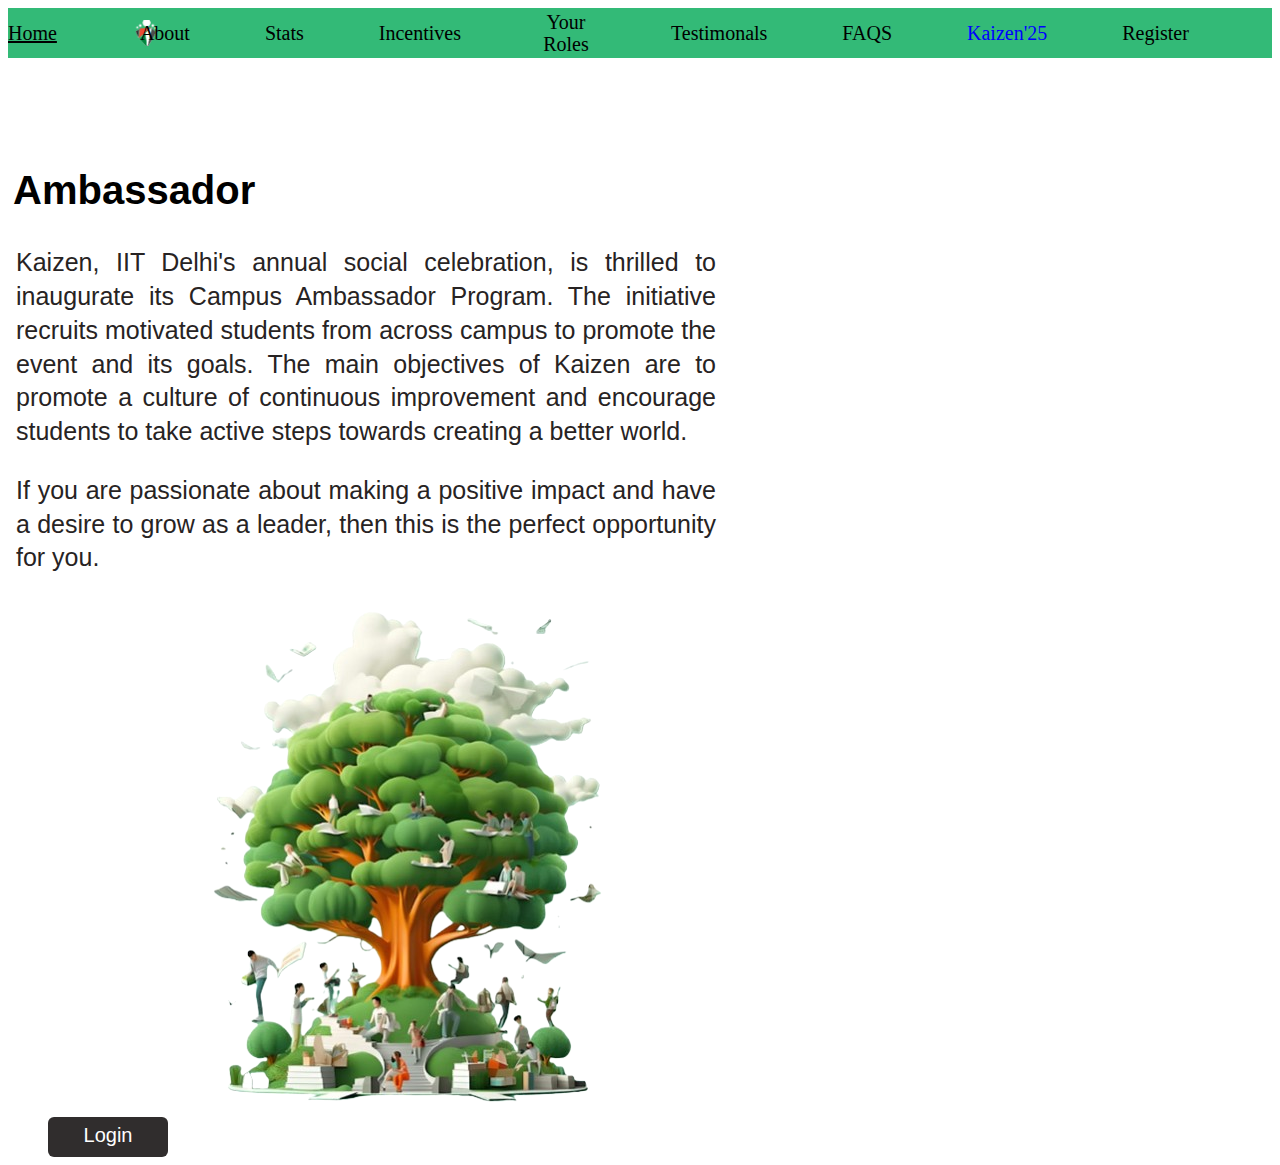
<file: index.html>
<!DOCTYPE html>
<html lang="en">
<head>
    <meta charset="UTF-8">
    <meta name="viewport" content="width=device-width, initial-scale=1.0">
    <title>Document</title>
</head>
<link rel="Stylesheet" href="style.css">
<body>
    <div id="left">
        <div id="navbar">
            <a id="home" href="index.html">Home</a>
            <a href="about.html">About</a>
            <a href="False">Stats</a>
            <a href="False">Incentives</a>
            <a href="False">Your Roles</a>
            <a href="False">Testimonals</a>
            <a href="False">FAQS</a>
            <a id="kaizen" href="False">Kaizen'25</a>
            <a href="False">Register</a>
        </div>
        <div id="About">
            <h1 id="campus">Campus</h1>
            <h2 id="c2">Ambassador</h2>
            <p id="disc">Kaizen, IIT Delhi's annual social celebration, is thrilled to inaugurate its Campus Ambassador Program. The initiative recruits motivated students from across campus to promote the event and its goals. The main objectives of Kaizen are to promote a culture of continuous improvement and encourage students to take active steps towards creating a better world.
                </p>
         <p id="disc">If you are passionate about making a positive impact and have a desire to grow as a leader, then this is the perfect opportunity for you.</p>
         <button id="btn">Login</button>
        <img id="image" src="Screenshot_2025-12-10_092451-removebg-preview.png" alt="Tree">
    </div>
</body>
</html>
</file>
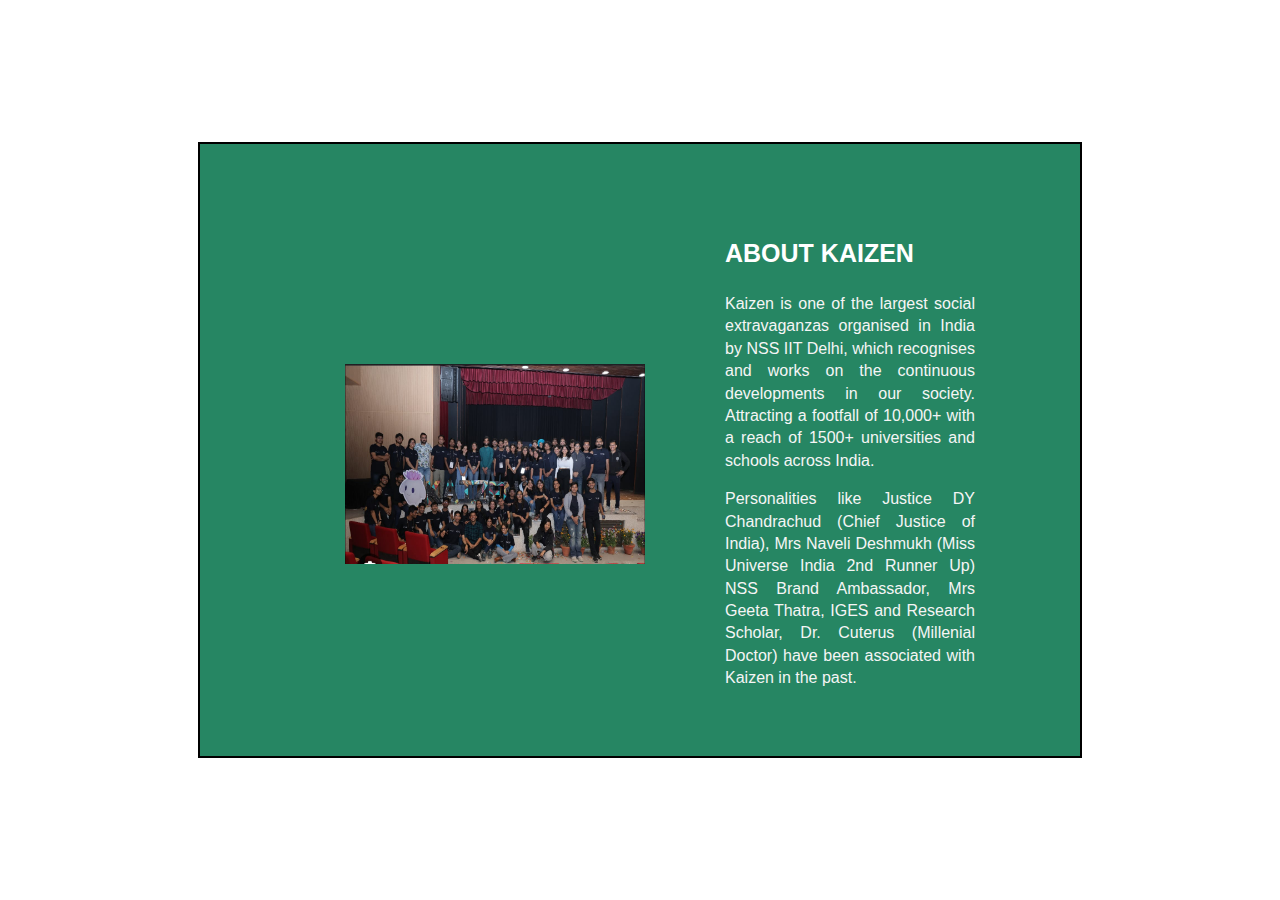
<file: about.html>
<!DOCTYPE html>
<html lang="en">
<head>
    <meta charset="UTF-8">
    <meta name="viewport" content="width=device-width, initial-scale=1.0">
    <title>Document</title>
</head>
<link rel="stylesheet" href="style1.css">
<body>
    <div id="box">
        <div id="content">
            <div id="left">
        <img src="WhatsApp Image 2025-12-10 at 11.44.39_9cba426b.jpg">
        </div>
        <div id="right">
        <p id="head">ABOUT KAIZEN</p>
        <p id="para1">Kaizen is one of the largest social extravaganzas organised in India by NSS IIT Delhi, which recognises and works on the continuous developments in our society. Attracting a footfall of 10,000+ with a reach of 1500+ universities and schools across India.</p>
        <p id="para1">Personalities like Justice DY Chandrachud (Chief Justice of India), Mrs Naveli Deshmukh (Miss Universe India 2nd Runner Up) NSS Brand Ambassador, Mrs Geeta Thatra, IGES and Research Scholar, Dr. Cuterus (Millenial Doctor) have been associated with Kaizen in the past.
</p>
    </div>
        </div>
    </div>
    
</body>
</html>
</file>
<file: style.css>
#preloader {
    position: fixed;
    width: 100%;
    height: 100%;
    background: white;
    display: flex;
    justify-content: center;
    align-items: center;
    animation: hidePreloader 2s forwards;
}
.circle-loader {
    width: 120px;
    height: 120px;
    border: 24px solid #131313;   
    border-top: 12px solid #19ac6d; 
    border-radius: 50%;
    animation: spin 0.2s linear infinite;
}
@keyframes spin {
    0% { transform: rotate(0deg); }
    100% { transform: rotate(360deg); }
}

@keyframes hidePreloader {
    0% { opacity: 1; visibility: visible; }
    100% { opacity: 0; visibility: hidden; }
}

 #left-home{
    border:2px solid black ;
    height:727px;
    width: 1280px;
    top: 102px;
    left: 158px;
    background-color: rgb(73, 215, 144);
    position: relative;  
}

#navbar{
    height: 50px;
    display: flex;
    align-items: center;
    gap: 75px;
    text-decoration: none;
    background-color:rgb(51, 186, 119);
    font-size: 20px;
    line-height: 1.3;
}

a{
    text-decoration: none;
    color: black;
}

#home{
    text-decoration: underline;
}

#kaizen{
    color: blue;
}

#About-home{
    margin-left: 50px;
}

#disc{
    font-size: 25px;
    margin-right: 440px;
    margin-left: 8px;
    color: rgb(39, 35, 35);
    font-family: sans-serif;
    text-align: justify;
    max-width: 700px;
    line-height: 1.35;
}

#campus{
    font-size: 60px;
    font-family: sans-serif;
    color: white;
    margin-bottom: 0px;
}

#c2{
    font-family: sans-serif;
    font-size: 40px;
    margin-top: 1px;
    margin-left: 5px;
}

#btn {
  margin-left: 40px;
  background-color: rgb(48, 45, 45);
  color: white;
  width: 120px;
  height: 40px;
  border-radius: 6px;
  border: none;       
  outline: none;      
  box-shadow: none;   
  cursor: pointer;
  font-size: 20px;
  padding-bottom: 2.9px;
}

#image-home{
  position: absolute;
  right: 1px;
  top: 120px;
  width: 420px;
  height: 520px;
}

#navbar a:nth-child(5){
  width: 60px; 
  text-align: center;
  line-height: 1.1;
}

#navbar a:nth-child(2){
  padding-left: 8px;
  background-image: url("WhatsApp_Image_2025-12-10_at_10.18.30_b1e2e706-removebg-preview.png");
  background-repeat: no-repeat;
  background-size: 30px ;
  background-position: left center;
}
@media (max-width: 768px){

  #left-home{
    width: 100%;
    height: auto;
  }

  #navbar{
    flex-wrap: wrap;
    gap: 15px;
    justify-content: center;
    height: auto;
    padding: 10px 0;
    font-size: 16px;
  }

  #About-home{
    margin-left: 20px;
  }

  #disc{
    margin-right: 20px;
    max-width: 100%;
    font-size: 18px;
  }

  #campus{
    font-size: 40px;
  }

  #c2{
    font-size: 26px;
  }

  #btn{
    margin-left: 20px;
  }

  #image-home{
    position: static;
    width: 80%;
    height: auto;
    display: block;
    margin: 20px auto;
  }
}
</file>
<file: style1.css>
body{
    margin: 0;
    height: 100vh;
    display: flex;
    justify-content: center;
    align-items: center;
}

#box{
    width: 880px;
    height: 612px;
    border: 2px solid black;
    background-color: rgb(38, 134, 99);
    color: white;
}
#content{
    display: flex;
    justify-content: center;
}
img{
    width: 300px;
    height: 200px;
    margin-top: 220px;
    margin-left: 40px;
    margin-right: 80px;
}
#right{
    margin-top: 70px;
    width: 250px;
    text-align: justify;
}
#head{
    font-family: sans-serif;
    font-size: 25px;
    font-weight: bolder;
}
#para1{
    color: rgb(245, 245, 245);
    line-height: 1.4;
    font-family: sans-serif;
}
@media (max-width: 768px){

  body{
    height: auto;
    padding-top: 20px;
  }

  #box{
    width: 95%;
    height: auto;
  }

  #content{
    flex-direction: column;
    align-items: center;
  }

  img{
    width: 80%;
    height: auto;
    margin: 30px ;
    margin-left: 70px;
  }

  #right{
    width: 90%;
    margin-top: 20px;
    text-align: center;
  }

  #head{
    font-size: 22px;
  }

  #para1{
    font-size: 16px;
  }
}
</file>
